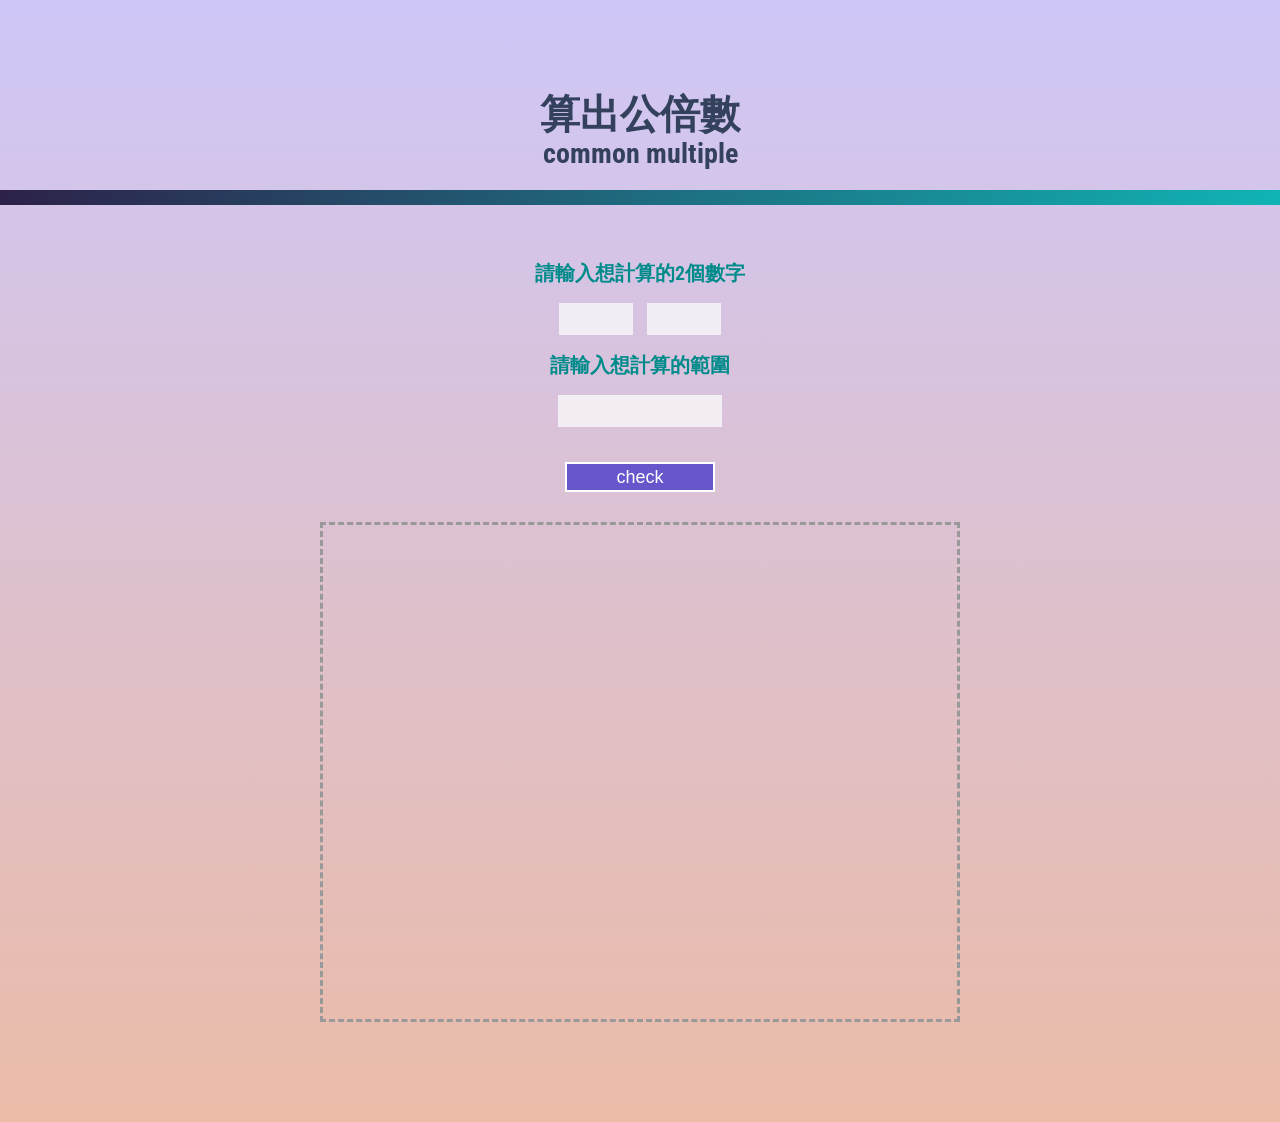
<file: common-multiple/index.html>
<!DOCTYPE html>
<html lang="en">

<head>
    <meta charset="UTF-8">
    <meta http-equiv="X-UA-Compatible" content="IE=edge">
    <meta name="viewport" content="width=device-width, initial-scale=1.0">
    <title>算出公倍數</title>
    <link rel="stylesheet" href="./reset.css">
    <link rel="preconnect" href="https://fonts.gstatic.com">
    <link
        href="https://fonts.googleapis.com/css2?family=Noto+Sans+TC:wght@100;300;400;500;700;900&family=Roboto+Condensed:wght@300;400;700&display=swap"
        rel="stylesheet">
    <script src="./common-multiple.js" defer></script>

    <style>
        body {
            width: 100%;
            min-height: 100vh;
            background-image: linear-gradient(to top, #ebbba7 0%, #cfc7f8 100%);
            font-family: 'Noto Sans TC', sans-serif;
            font-family: 'Roboto Condensed', sans-serif;
            padding-bottom: 100px;
            
        }

        .title {
            text-align: center;
            font-size: 40px;
            padding: 80px 0 80px;
            font-weight: 700;
            color:rgb(52, 65, 92);
        }
        .title::before {
            content: '';
            display: block;
            width: 100%;
            height: 15px;
            background-image: linear-gradient(to right, #2d2149 0%, #10b4b4 100%);
            margin: 0 auto;
            transform: translateY(110px);
        }
        .title>p:nth-of-type(2) {
            font-size: 28px;
            margin-top: 5px;
        }

        .input_num, .input_range {
            width: 100%;
            text-align: center;
        }

        .input_num>p, .input_range>p {
            padding: 15px;
            font-size: 20px;
            font-weight: 600;
            color: darkcyan;
        }

        .input_num>input{
            width: 70px;
            height: 30px;
            text-align: center;
            font-size: 18px;
            color: rgb(52, 65, 92) ;
            border: none;
            margin: 5px;
            background-color: rgba(255, 255, 255, 0.7);
        }

        .input_range>input {
            width: 160px;
            height: 30px;
            text-align: center;
            font-size: 18px;
            color: rgb(52, 65, 92) ;
            border: none;
            margin: 5px;
            background-color: rgba(255, 255, 255, 0.7);
        }

        .btn {
            width: fit-content;
            margin: 30px auto;
        }

        button {
            width: 150px;
            height: 30px;
            font-size: 18px;
            border: 2px solid #fff ;
            background-color: rgb(102, 86, 204);
            color: #fff;
            cursor: pointer;
            transition: .5s;
        }

        button:hover {
            opacity: 0.7;
        }

        .numlist {
            width: 50%;
            min-height: 500px;
            border: 3px dashed #999;
            margin: 0 auto;
            padding: 50px;
            display: flex;
            flex-wrap: wrap;
            align-content: flex-start;
            
            
        }

        .cm-num {
            width: fit-content;
            height: fit-content;
            font-size: 30px;
            background-color: rgba(71, 61, 139, 0.438);
            padding: 8px;
            margin: 8px;
            color:khaki;
        }


    </style>
</head>

<body>

    <div class="title">
        <p>算出公倍數</p>
        <p>common multiple</p>
    </div>
    <div class="input_num">
        <p>請輸入想計算的2個數字</p>
        <input type="text" name="num1" id="num1" value="" >
        <input type="text" name="num2" id="num2" value="" >
    </div>
    <div class="input_range">
        <p>請輸入想計算的範圍</p>
        <input type="text" name="range" id="range" value="" >
    </div>
    <div class="btn">
        <button>check</button>
    </div>

    <div class="numlist">
    </div>

</body>

</html>
</file>
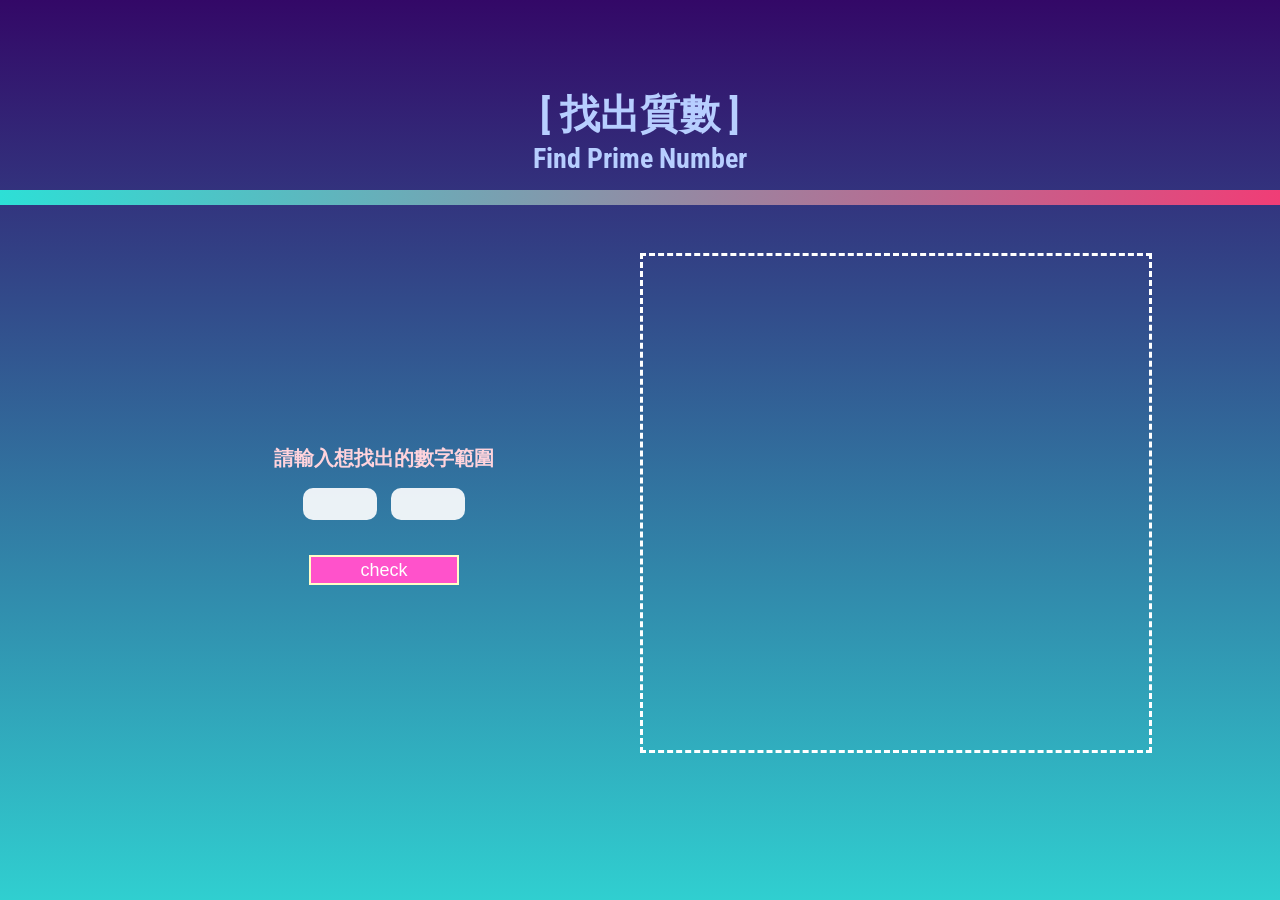
<file: prime-number/index.html>
<!DOCTYPE html>
<html lang="en">
<head>
    <meta charset="UTF-8">
    <meta http-equiv="X-UA-Compatible" content="IE=edge">
    <meta name="viewport" content="width=device-width, initial-scale=1.0">
    <title>找出質數</title>
    <link rel="stylesheet" href="./reset.css">
    <link
        href="https://fonts.googleapis.com/css2?family=Noto+Sans+TC:wght@100;300;400;500;700;900&family=Roboto+Condensed:wght@300;400;700&display=swap"
        rel="stylesheet">
    <script src="./prime-number.js" defer></script>


    <style>

        body {
            width: 100%;
            min-height: 100vh;
            background-image: linear-gradient(to top, #30cfd0 0%, #330867 100%);
            font-family: 'Noto Sans TC', sans-serif;
            font-family: 'Roboto Condensed', sans-serif;
            padding-bottom: 100px;
            
        }

        .title {
            text-align: center;
            font-size: 40px;
            padding: 80px 0 80px;
            font-weight: 700;
            color:rgb(183, 206, 255);
        }
        .title::before {
            content: '';
            display: block;
            width: 100%;
            height: 15px;
            background-image: linear-gradient(to right, #2ddfd6 0%, #f03d76 100%);
            margin: 0 auto;
            transform: translateY(110px);
        }
        .title>p:nth-of-type(2) {
            font-size: 28px;
            margin-top: 10px;
        }

        .input_num {
            width: 100%;
            text-align: center;
        }

        .input_num>p{
            padding: 15px;
            font-size: 20px;
            font-weight: 600;
            color: rgb(255, 211, 220);
        }

        .input_num>input{
            width: 70px;
            height: 30px;
            text-align: center;
            font-size: 18px;
            color: rgb(52, 65, 92) ;
            border: none;
            margin: 5px;
            background-color: rgba(255, 255, 255, 0.9);
            border-radius: 10px;
        }

        .btn {
            width: fit-content;
            margin: 30px auto;
        }

        button {
            width: 150px;
            height: 30px;
            font-size: 18px;
            border: 2px solid rgb(255, 254, 200) ;
            background-color: rgb(255, 82, 203);
            color: rgb(255, 255, 255);
            cursor: pointer;
            transition: .5s;
        }

        button:hover {
            opacity: 0.7;
        }

        .numlist {
            width: 40%;
            min-height: 500px;
            border: 3px dashed #fff;
            padding: 50px;
            display: flex;
            flex-wrap: wrap;
            align-content: flex-start;
              
        }

        .pri-num {
            width: fit-content;
            height: fit-content;
            font-size: 30px;
            background-color: rgb(135, 231, 235);
            padding: 8px;
            margin: 8px;
            color:rgb(248, 12, 177);
        }

        .content {
            display: flex;
            justify-content: center;
        }

        .input {
            width: 40%;
            padding-top: 180px;
        }

    </style>
</head>
<body>

    <div class="title">
        <p>[ 找出質數 ]</p>
        <p>Find Prime Number</p>
    </div>
    <div class="content">
        <div class="input">
            <div class="input_num">
                <p>請輸入想找出的數字範圍</p>
                <input type="text" name="num1" id="num1" value="">
                <input type="text" name="num2" id="num2" value="">
            </div>
            <div class="btn">
                <button>check</button>
            </div>
        </div>
        <div class="numlist">
        </div>
    </div>
    
</body>
</html>
</file>
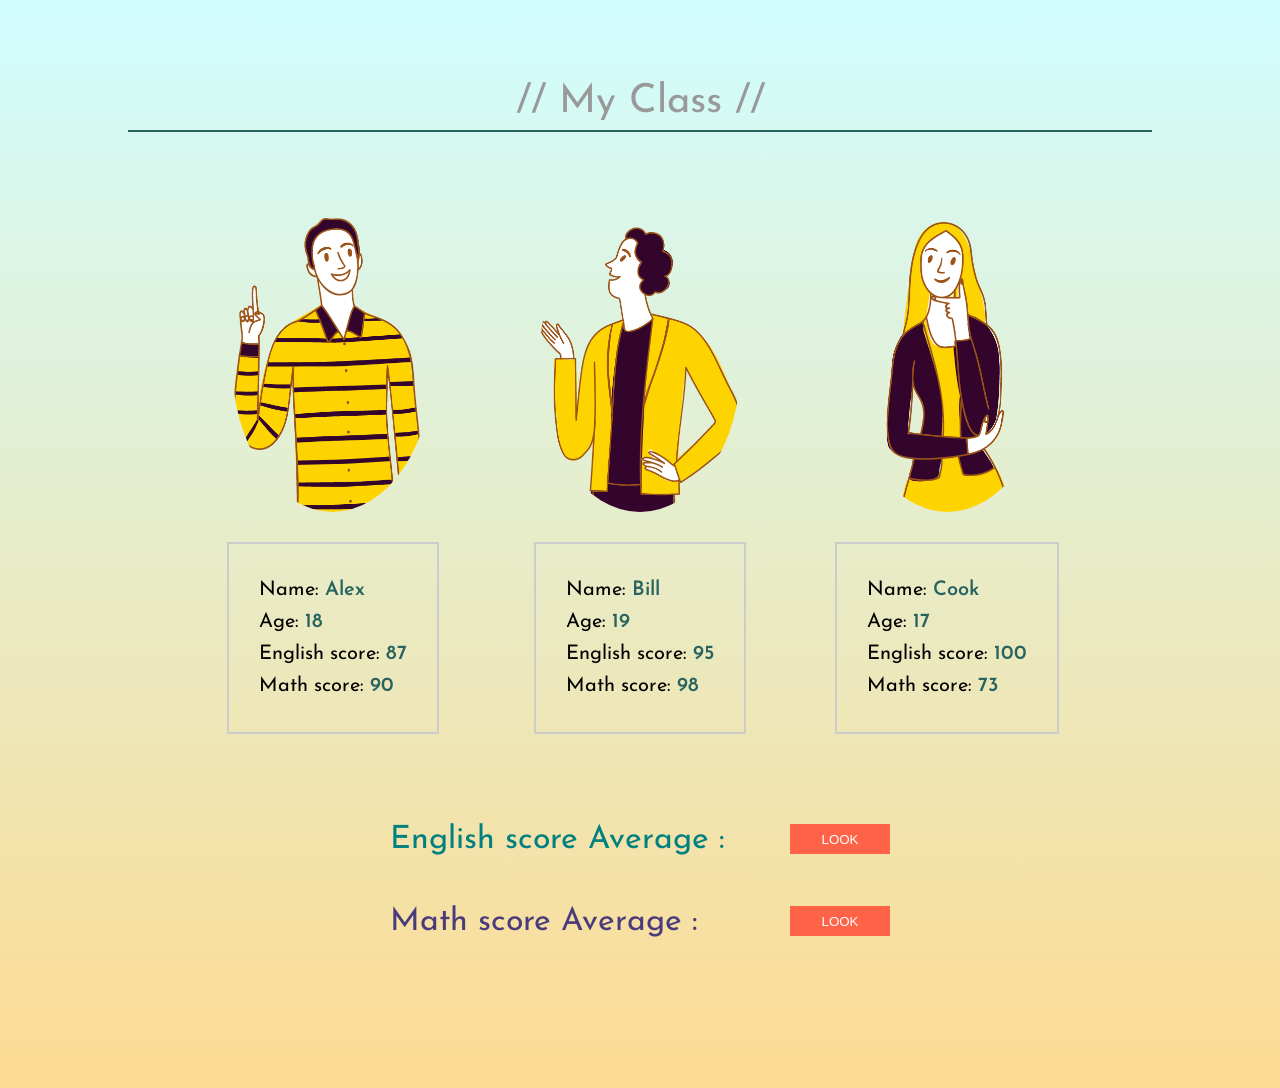
<file: student-data/index.html>
<!DOCTYPE html>
<html lang="en">
<head>
    <meta charset="UTF-8">
    <meta http-equiv="X-UA-Compatible" content="IE=edge">
    <meta name="viewport" content="width=device-width, initial-scale=1.0">
    <title>學生成績</title>
    <link rel="stylesheet" href="./reset.css">
    <link rel="preconnect" href="https://fonts.gstatic.com">
    <link href="https://fonts.googleapis.com/css2?family=Josefin+Sans:wght@300;400;500;600;700&display=swap"
        rel="stylesheet">
    <script src="./student-data.js" defer></script>

    <style>
        body {
            width: 100%;
            background-image: linear-gradient(to top, #fddb92 0%, #d1fdff 100%);
            font-family: 'Josefin Sans', sans-serif;
            padding-bottom: 100px;
        }

        img {
            width: 100%;
            height: auto;
            object-fit: cover;
        }

        .title {
            font-size: 40px;
            color: #999;
            text-align: center;
            line-height: 200px;
        }

        .title::before {
            content: '';
            display: block;
            width: 80%;
            height: 2px;
            background-color: rgb(40, 99, 96);
            margin: 0 auto;
            transform: translateY(130px);
        }

        .student-list {
            width: 80%;
            margin: 0 auto;
            display: flex;
            justify-content: center;
            flex-wrap: wrap;
        }

        .student {
            width: 30%;
            padding: 10px;
        }

        .img {
            width: 70%;
            max-width: 350px;
            height: 300px;
            border-radius: 50%;
            overflow: hidden;
            margin: 0 auto;

        }
        .data {
            width: fit-content;
            padding: 30px;
            margin: 30px auto;
            font-size: 20px;
            line-height: 2rem;
            border: 2px solid #ccc;
            
        }

        span {
            color:rgb(40, 99, 96);
            font-weight: 600;
        }

        .eng {
            width: 50%;
            display: flex;
            justify-content: center;
            margin: 50px auto;
            font-size: 32px;
            color: teal;         
        }
        .eng>p {
            width: 400px;
        }
        .math {
            width: 50%;
            display: flex;
            justify-content: center;
            margin: 50px auto;
            font-size: 32px;
            color: rgb(74, 60, 124);         
        }
        .math>p {
            width: 400px;
        }

        button {
            width: 100px;
            height: 30px;
            background-color: tomato;
            color: #fff;
            border: none;
            cursor: pointer;
            transition: .5s;
        }

        button:hover {
            opacity: 0.7;
        }

        .av_score {
            width: 100px;
            text-align: center;
            color: tomato;
        }




    </style>
</head>
<body>

    <div class="myclass">
        <div class="title">
            <p>// My Class //</p>
        </div>
        <div class="student-list" id="student-list">
        </div>
        <div class="avScore eng">
            <p>English score Average : </p>
            <button>LOOK</button>
        </div>
        <div class="avScore math">
            <p>Math score Average : </p>
            <button>LOOK</button>
        </div>
    </div>
    
</body>
</html>
</file>
